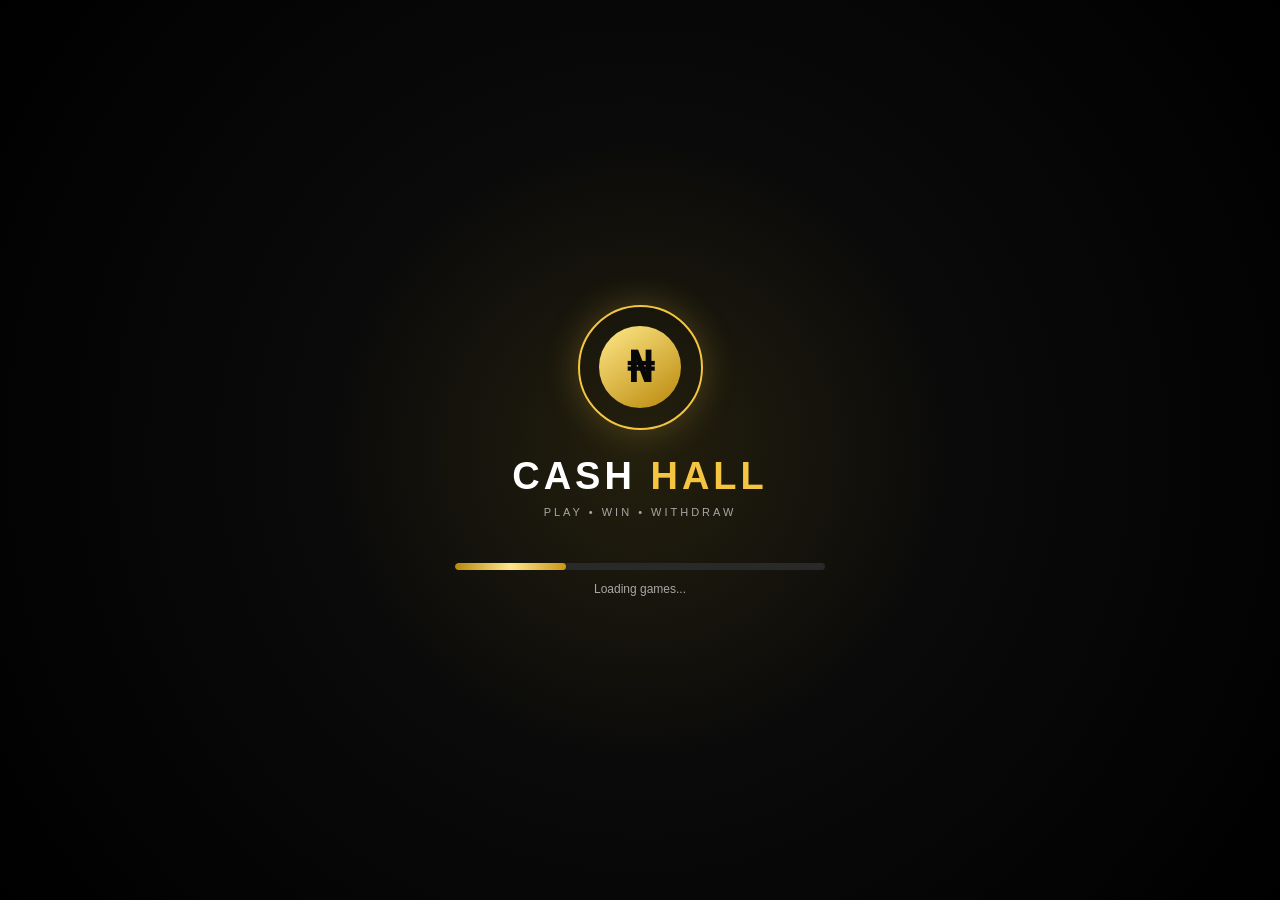
<file: index.html>
<!DOCTYPE html>
<html lang="en">
<head>
    <meta charset="UTF-8">
    <meta name="viewport" content="width=device-width, initial-scale=1.0">
    <meta name="theme-color" content="#070707">

    <title>Cash Hall</title>

    <link rel="stylesheet" href="style.css">
</head>

<body class="splash-body">

    <main class="splash-screen">

        <div class="logo-orbit">
            <div class="logo-coin">₦</div>
        </div>

        <h1 class="brand-title">
            CASH <span>HALL</span>
        </h1>

        <p class="brand-subtitle">
            PLAY • WIN • WITHDRAW
        </p>

        <div class="loading-container">

            <div class="loading-bar">
                <div id="loadingProgress"></div>
            </div>

            <p id="loadingText">
                Loading Cash Hall...
            </p>

        </div>

    </main>


    <script>

        let progress = 0;

        const progressBar =
            document.getElementById("loadingProgress");

        const loadingText =
            document.getElementById("loadingText");


        function startLoading() {

            const loading = setInterval(function () {

                progress += 5;

                if (progress > 100) {
                    progress = 100;
                }

                progressBar.style.width =
                    progress + "%";


                if (progress < 30) {

                    loadingText.textContent =
                        "Preparing Cash Hall...";

                } else if (progress < 60) {

                    loadingText.textContent =
                        "Loading games...";

                } else if (progress < 90) {

                    loadingText.textContent =
                        "Setting up your hall...";

                } else if (progress < 100) {

                    loadingText.textContent =
                        "Almost ready...";

                } else {

                    loadingText.textContent =
                        "Welcome to Cash Hall!";

                    clearInterval(loading);

                    setTimeout(function () {

                        window.location.replace(
                            "landing.html"
                        );

                    }, 800);
                }

            }, 150);

        }


        window.addEventListener(
            "load",
            startLoading
        );

    </script>

</body>
</html>
</file>
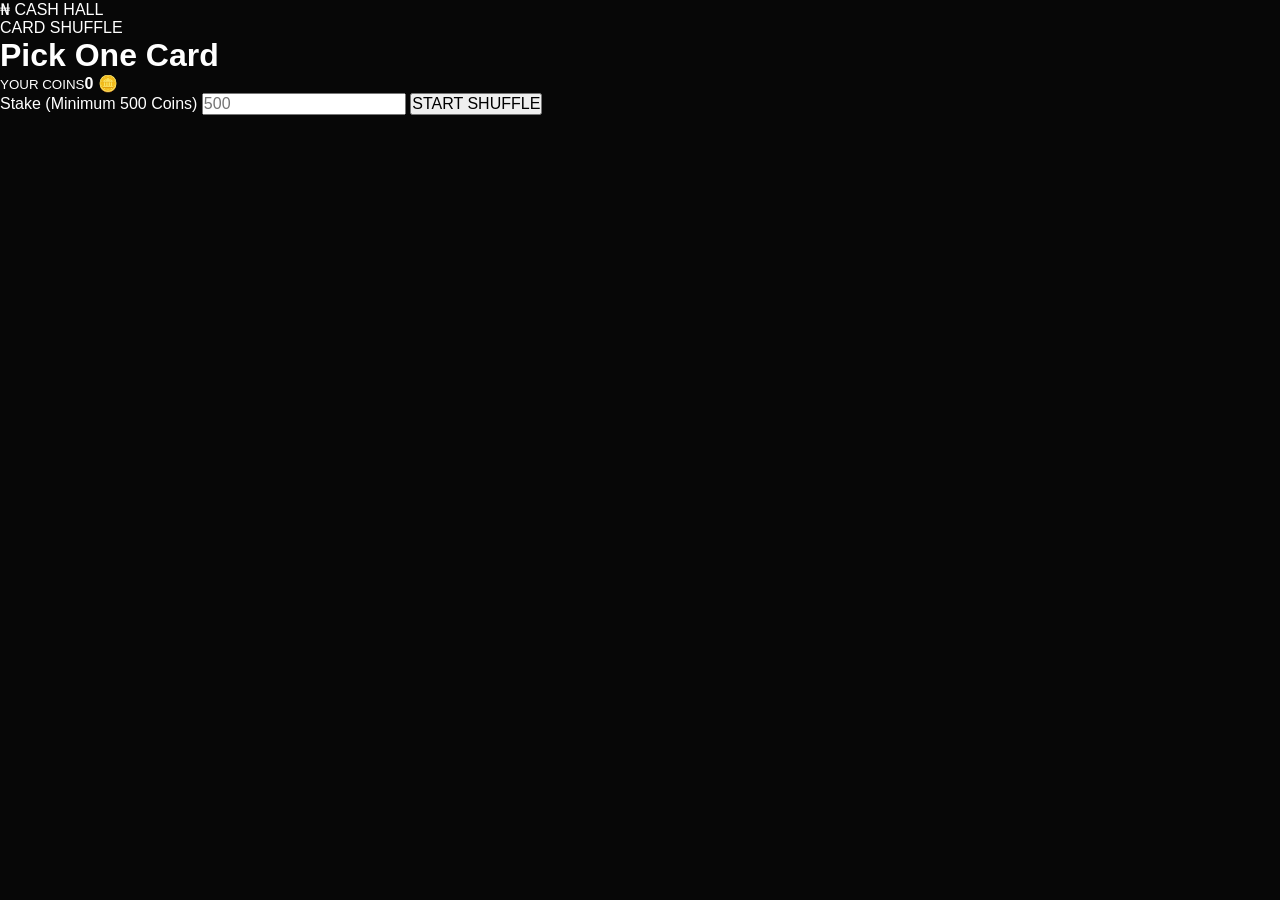
<file: cards.html>
<!DOCTYPE html>
<html>
<head>
  <title>Card Shuffle - Cash Hall</title>
  <link rel="stylesheet" href="style.css">
</head>
<body>

<header class="app-header">
  <a href="home.html" class="app-logo">₦ CASH HALL</a>
</header>

<main class="wallet-page">
  <div class="page-title">
    <span>CARD SHUFFLE</span>
    <h1>Pick One Card</h1>
  </div>

  <div class="wallet-balance">
    <div><small>YOUR COINS</small><strong id="cardCoins">0 🪙</strong></div>
  </div>

  <div class="withdraw-form">
    <label>Stake (Minimum 500 Coins)</label>
    <input type="number" id="cardStake" placeholder="500">

    <button class="auth-button" onclick="startCardShuffle()">START SHUFFLE</button>

    <div id="cardGrid" class="card-grid"></div>

    <p id="cardResult" class="form-message"></p>
  </div>
</main>

<script src="app.js"></script>
</body>
</html>
</file>
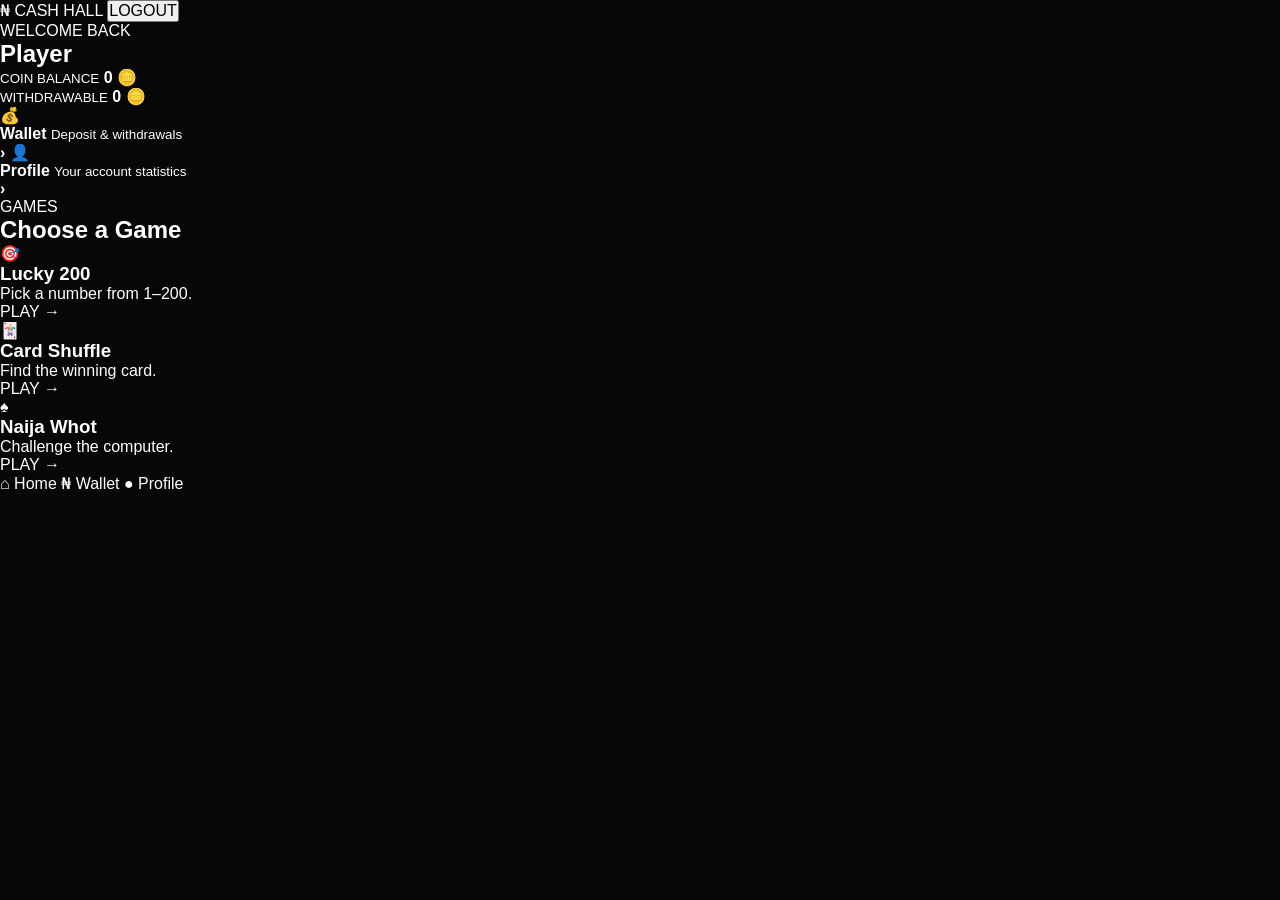
<file: home.html>
<!DOCTYPE html>
<html lang="en">
<head>
    <meta charset="UTF-8">
    <meta name="viewport" content="width=device-width, initial-scale=1.0">
    <meta name="theme-color" content="#070707">
    <title>Cash Hall — Account</title>
    <link rel="stylesheet" href="style.css">
</head>

<body>

<header class="app-header">
    <a href="landing.html" class="app-logo">
        ₦ <span>CASH HALL</span>
    </a>

    <button class="logout-btn" onclick="logout()">LOGOUT</button>
</header>

<main class="dashboard">

    <section class="welcome">
        <p>WELCOME BACK</p>
        <h1 id="usernameDisplay">Player</h1>
    </section>

    <section class="balance-card">
        <div>
            <small>COIN BALANCE</small>
            <strong id="coinBalance">0 🪙</strong>
        </div>

        <div>
            <small>WITHDRAWABLE</small>
            <strong id="withdrawBalance">0 🪙</strong>
        </div>
    </section>

    <section class="dashboard-actions">

        <a href="wallet.html" class="dashboard-card">
            <span>💰</span>
            <div>
                <b>Wallet</b>
                <small>Deposit & withdrawals</small>
            </div>
            <strong>›</strong>
        </a>

        <a href="profile.html" class="dashboard-card">
            <span>👤</span>
            <div>
                <b>Profile</b>
                <small>Your account statistics</small>
            </div>
            <strong>›</strong>
        </a>

    </section>

    <section class="dashboard-games">

        <div class="section-heading">
            <span>GAMES</span>
            <h2>Choose a Game</h2>
        </div>

        <div class="dashboard-game-grid">

            <a href="lucky200.html" class="dashboard-game">
                <div class="big-game-icon">🎯</div>
                <h3>Lucky 200</h3>
                <p>Pick a number from 1–200.</p>
                <span>PLAY →</span>
            </a>

            <a href="cards.html" class="dashboard-game">
                <div class="big-game-icon">🃏</div>
                <h3>Card Shuffle</h3>
                <p>Find the winning card.</p>
                <span>PLAY →</span>
            </a>

            <a href="whot/whot.html" class="dashboard-game">
                <div class="big-game-icon">♠</div>
                <h3>Naija Whot</h3>
                <p>Challenge the computer.</p>
                <span>PLAY →</span>
            </a>

        </div>

    </section>

</main>

<nav class="bottom-nav">
    <a href="home.html" class="active">
        <span>⌂</span>
        Home
    </a>

    <a href="wallet.html">
        <span>₦</span>
        Wallet
    </a>

    <a href="profile.html">
        <span>●</span>
        Profile
    </a>
</nav>

<script src="app.js"></script>

</body>
</html>
</file>
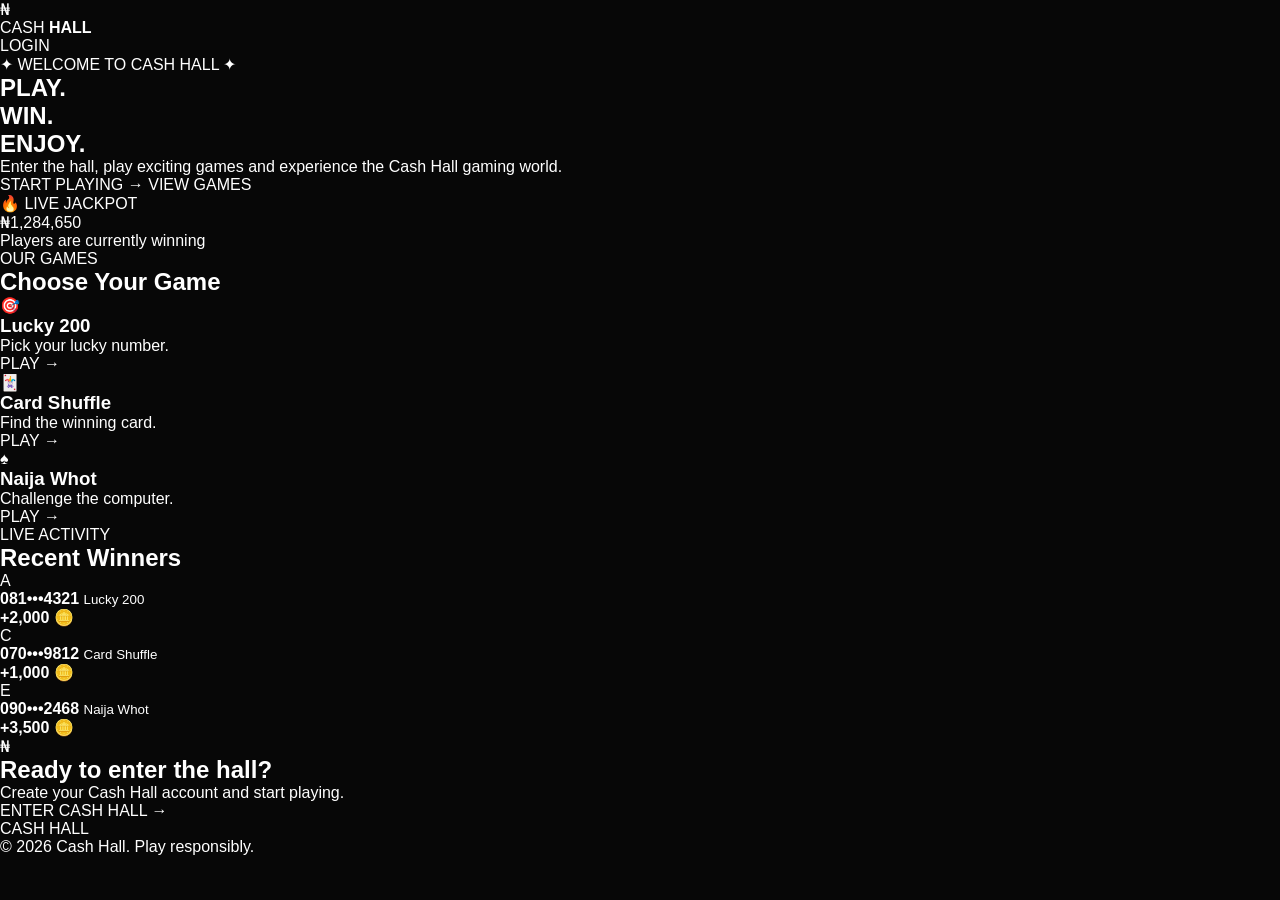
<file: landing.html>
<!DOCTYPE html>
<html lang="en">
<head>
    <meta charset="UTF-8">
    <meta name="viewport" content="width=device-width, initial-scale=1.0">
    <meta name="theme-color" content="#070707">
    <title>Cash Hall — Play & Win</title>
    <link rel="stylesheet" href="style.css">
</head>

<body>

    <header class="landing-header">
        <div class="mini-logo">
            <div class="mini-logo-coin">₦</div>
            <span>CASH <b>HALL</b></span>
        </div>

        <a href="login.html" class="login-link">LOGIN</a>
    </header>

    <main class="landing">

        <section class="hero">

            <div class="hero-badge">
                ✦ WELCOME TO CASH HALL ✦
            </div>

            <h1>
                PLAY.<br>
                <span>WIN.</span><br>
                ENJOY.
            </h1>

            <p>
                Enter the hall, play exciting games and
                experience the Cash Hall gaming world.
            </p>

            <div class="hero-buttons">
                <a href="home.html" class="gold-button">
                    START PLAYING
                    <span>→</span>
                </a>

                <a href="#games" class="dark-button">
                    VIEW GAMES
                </a>
            </div>

        </section>

        <section class="jackpot-card">

            <div class="jackpot-label">
                🔥 LIVE JACKPOT
            </div>

            <div id="jackpot" class="jackpot">
                ₦1,284,650
            </div>

            <p>Players are currently winning</p>

        </section>

        <section id="games" class="games-section">

            <div class="section-heading">
                <span>OUR GAMES</span>
                <h2>Choose Your Game</h2>
            </div>

            <div class="game-grid">

                <a href="lucky200.html" class="game-card">
                    <div class="game-icon">🎯</div>
                    <h3>Lucky 200</h3>
                    <p>Pick your lucky number.</p>
                    <span class="play-now">PLAY →</span>
                </a>

                <a href="cards.html" class="game-card">
                    <div class="game-icon">🃏</div>
                    <h3>Card Shuffle</h3>
                    <p>Find the winning card.</p>
                    <span class="play-now">PLAY →</span>
                </a>

                <a href="whot/whot.html" class="game-card">
                    <div class="game-icon">♠</div>
                    <h3>Naija Whot</h3>
                    <p>Challenge the computer.</p>
                    <span class="play-now">PLAY →</span>
                </a>

            </div>

        </section>

        <section class="winner-section">

            <div class="section-heading">
                <span>LIVE ACTIVITY</span>
                <h2>Recent Winners</h2>
            </div>

            <div id="winnerList" class="winner-list">

                <div class="winner">
                    <div class="winner-avatar">A</div>
                    <div>
                        <strong>081•••4321</strong>
                        <small>Lucky 200</small>
                    </div>
                    <b>+2,000 🪙</b>
                </div>

                <div class="winner">
                    <div class="winner-avatar">C</div>
                    <div>
                        <strong>070•••9812</strong>
                        <small>Card Shuffle</small>
                    </div>
                    <b>+1,000 🪙</b>
                </div>

                <div class="winner">
                    <div class="winner-avatar">E</div>
                    <div>
                        <strong>090•••2468</strong>
                        <small>Naija Whot</small>
                    </div>
                    <b>+3,500 🪙</b>
                </div>

            </div>

        </section>

        <section class="cta-section">

            <div class="cta-logo">₦</div>

            <h2>Ready to enter the hall?</h2>

            <p>
                Create your Cash Hall account and start playing.
            </p>

            <a href="home.html" class="gold-button">
                ENTER CASH HALL
                <span>→</span>
            </a>

        </section>

    </main>

    <footer>
        <div class="footer-logo">CASH <span>HALL</span></div>
        <p>© 2026 Cash Hall. Play responsibly.</p>
    </footer>

    <script>
        let jackpot = 1284650;

        function updateJackpot() {
            const change = Math.floor(Math.random() * 900) + 100;
            jackpot += change;

            document.getElementById("jackpot").textContent =
                "₦" + jackpot.toLocaleString("en-NG");
        }

        setInterval(updateJackpot, 4000);
    </script>

</body>
  </html>
</file>
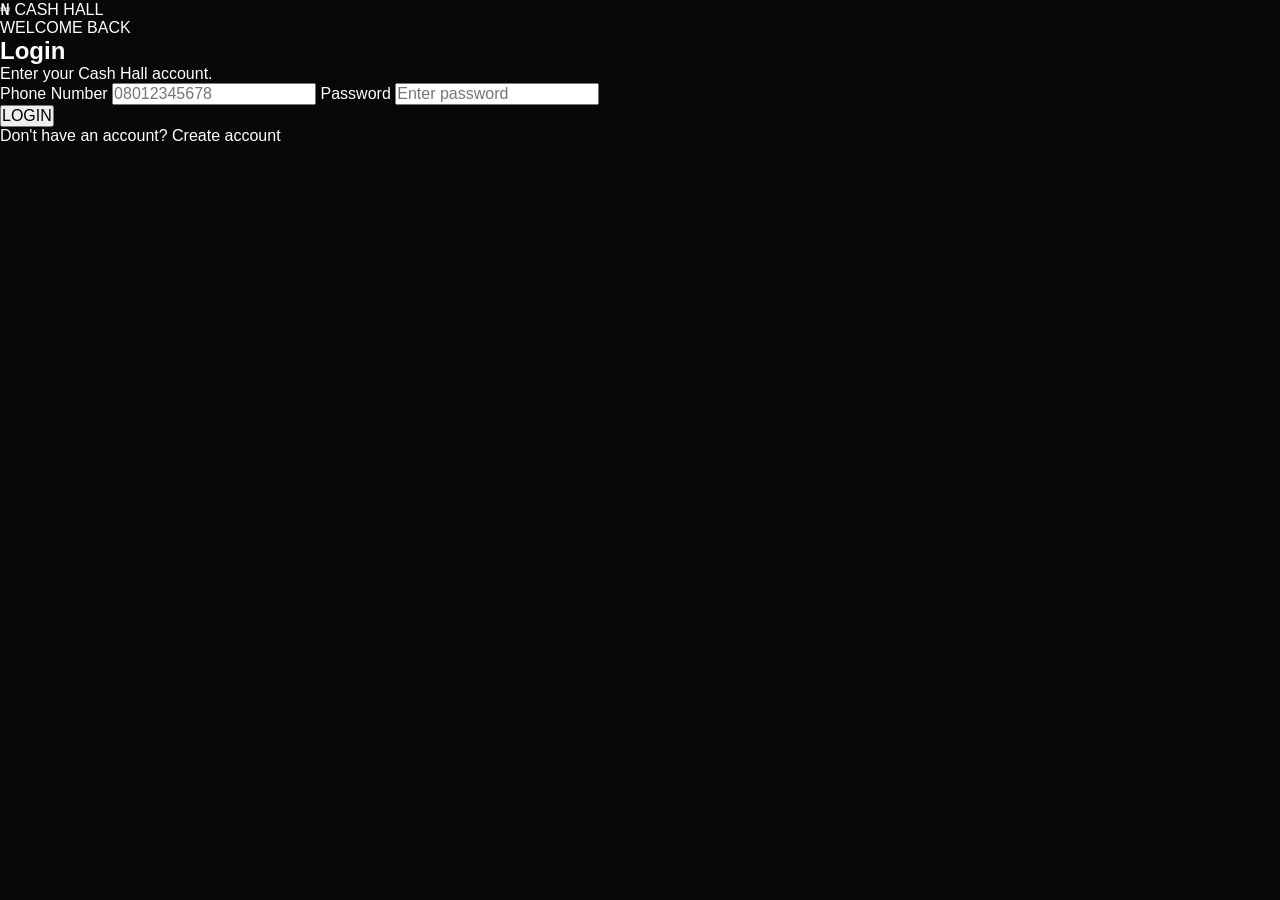
<file: login.html>
<!DOCTYPE html>
<html lang="en">
<head>
    <meta charset="UTF-8">
    <meta name="viewport" content="width=device-width, initial-scale=1.0">
    <meta name="theme-color" content="#070707">
    <title>Cash Hall — Login</title>
    <link rel="stylesheet" href="style.css">
</head>

<body>

<main class="auth-page">

    <a href="landing.html" class="auth-logo">
        ₦ <span>CASH HALL</span>
    </a>

    <section class="auth-card">

        <div class="auth-heading">
            <span>WELCOME BACK</span>
            <h1>Login</h1>
            <p>Enter your Cash Hall account.</p>
        </div>

        <form id="loginForm">

            <label>Phone Number</label>
            <input
                type="tel"
                id="loginPhone"
                placeholder="08012345678"
                maxlength="11"
                inputmode="numeric"
                required
            >

            <label>Password</label>
            <input
                type="password"
                id="loginPassword"
                placeholder="Enter password"
                required
            >

            <p id="loginMessage" class="form-message"></p>

            <button type="submit" class="auth-button">
                LOGIN
            </button>

        </form>

        <p class="auth-switch">
            Don't have an account?
            <a href="register.html">Create account</a>
        </p>

    </section>

</main>

<script src="app.js"></script>

</body>
</html>
</file>
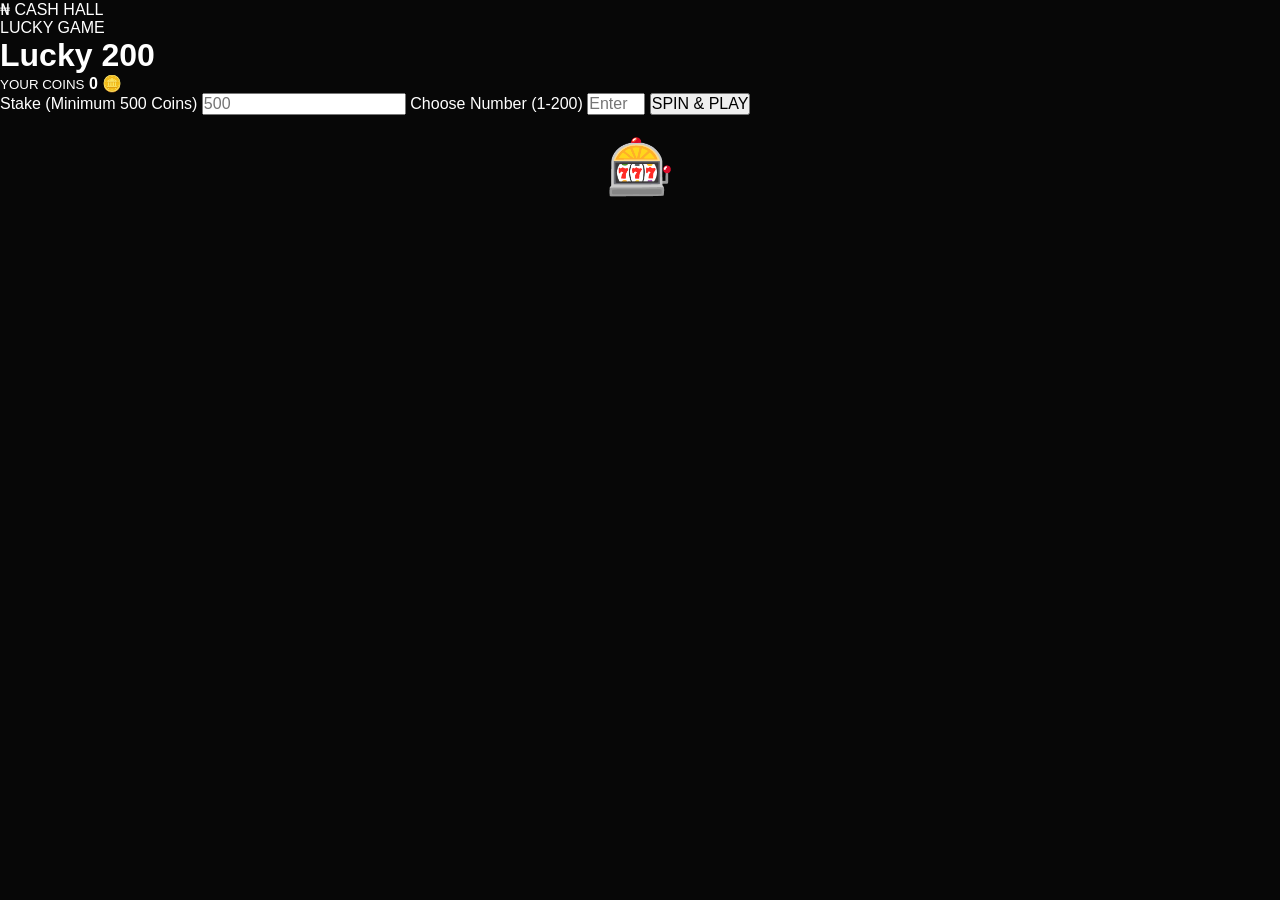
<file: lucky200.html>
<!DOCTYPE html>
<html lang="en">
<head>
  <meta charset="UTF-8">
  <meta name="viewport" content="width=device-width, initial-scale=1.0">
  <title>Lucky 200 - Cash Hall</title>
  <link rel="stylesheet" href="style.css">
</head>
<body>

<header class="app-header">
  <a href="home.html" class="app-logo">₦ CASH HALL</a>
</header>

<main class="wallet-page">

  <div class="page-title">
    <span>LUCKY GAME</span>
    <h1>Lucky 200</h1>
  </div>

  <div class="wallet-balance">
    <div>
      <small>YOUR COINS</small>
      <strong id="gameCoins">0 🪙</strong>
    </div>
  </div>

  <div class="withdraw-form">
    <label>Stake (Minimum 500 Coins)</label>
    <input type="number" id="stake" placeholder="500">

    <label>Choose Number (1-200)</label>
    <input type="number" id="chosenNumber" min="1" max="200" placeholder="Enter lucky number">

    <button class="auth-button" onclick="playLucky200()">
      SPIN & PLAY
    </button>

    <div id="wheel" style="font-size:55px;text-align:center;margin:20px;">🎰</div>

    <p id="luckyResult" class="form-message"></p>
  </div>

</main>

<script src="app.js"></script>
</body>
</html>
</file>
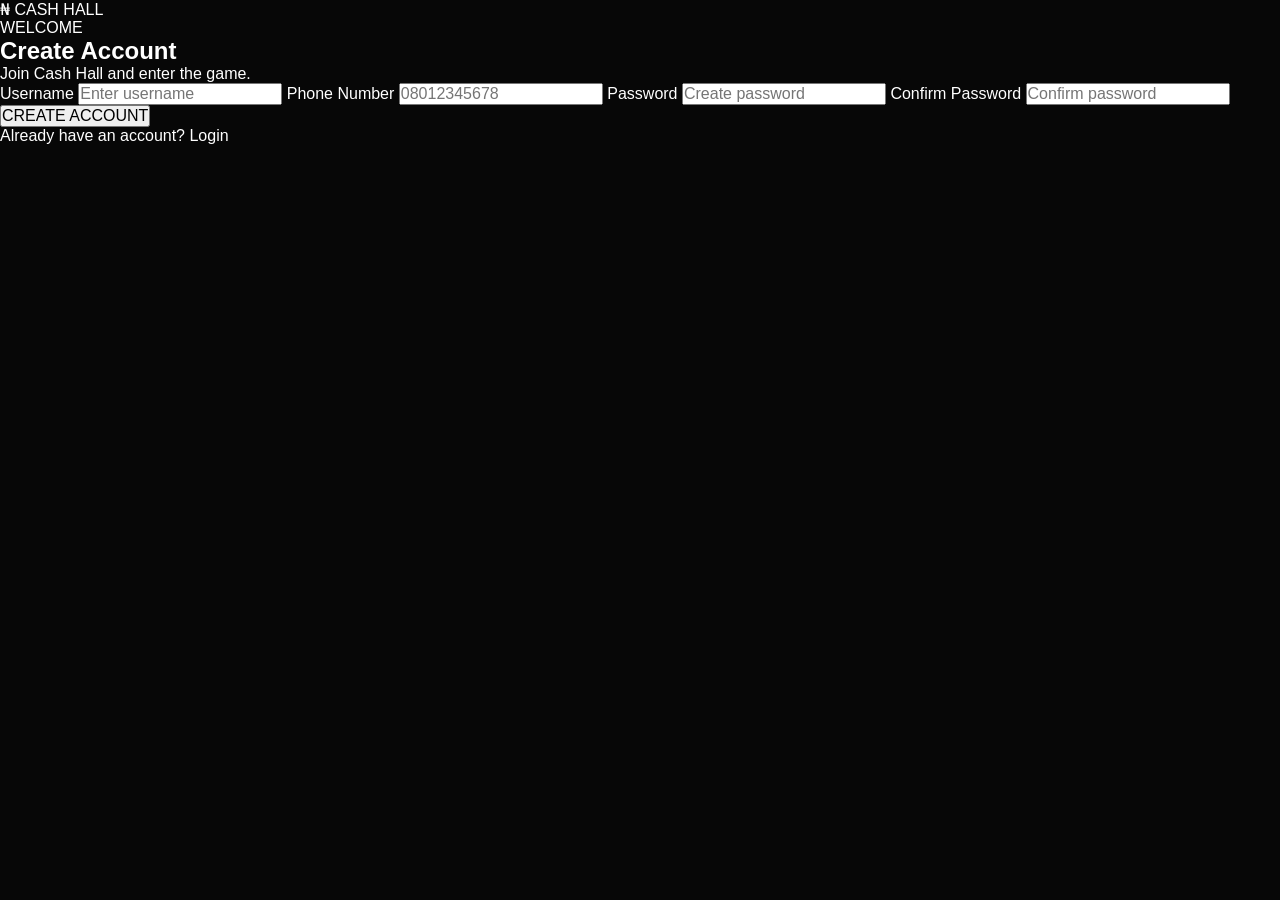
<file: register.html>
<!DOCTYPE html>
<html lang="en">
<head>
    <meta charset="UTF-8">
    <meta name="viewport" content="width=device-width, initial-scale=1.0">
    <meta name="theme-color" content="#070707">
    <title>Cash Hall — Register</title>
    <link rel="stylesheet" href="style.css">
</head>

<body>

<main class="auth-page">

    <a href="landing.html" class="auth-logo">
        ₦ <span>CASH HALL</span>
    </a>

    <section class="auth-card">

        <div class="auth-heading">
            <span>WELCOME</span>
            <h1>Create Account</h1>
            <p>Join Cash Hall and enter the game.</p>
        </div>

        <form id="registerForm">

            <label>Username</label>
            <input
                type="text"
                id="username"
                placeholder="Enter username"
                minlength="3"
                maxlength="20"
                required
            >

            <label>Phone Number</label>
            <input
                type="tel"
                id="phone"
                placeholder="08012345678"
                maxlength="11"
                inputmode="numeric"
                required
            >

            <label>Password</label>
            <input
                type="password"
                id="password"
                placeholder="Create password"
                minlength="6"
                required
            >

            <label>Confirm Password</label>
            <input
                type="password"
                id="confirmPassword"
                placeholder="Confirm password"
                minlength="6"
                required
            >

            <p id="registerMessage" class="form-message"></p>

            <button type="submit" class="auth-button">
                CREATE ACCOUNT
            </button>

        </form>

        <p class="auth-switch">
            Already have an account?
            <a href="login.html">Login</a>
        </p>

    </section>

</main>

<script src="app.js"></script>

</body>
</html>
</file>
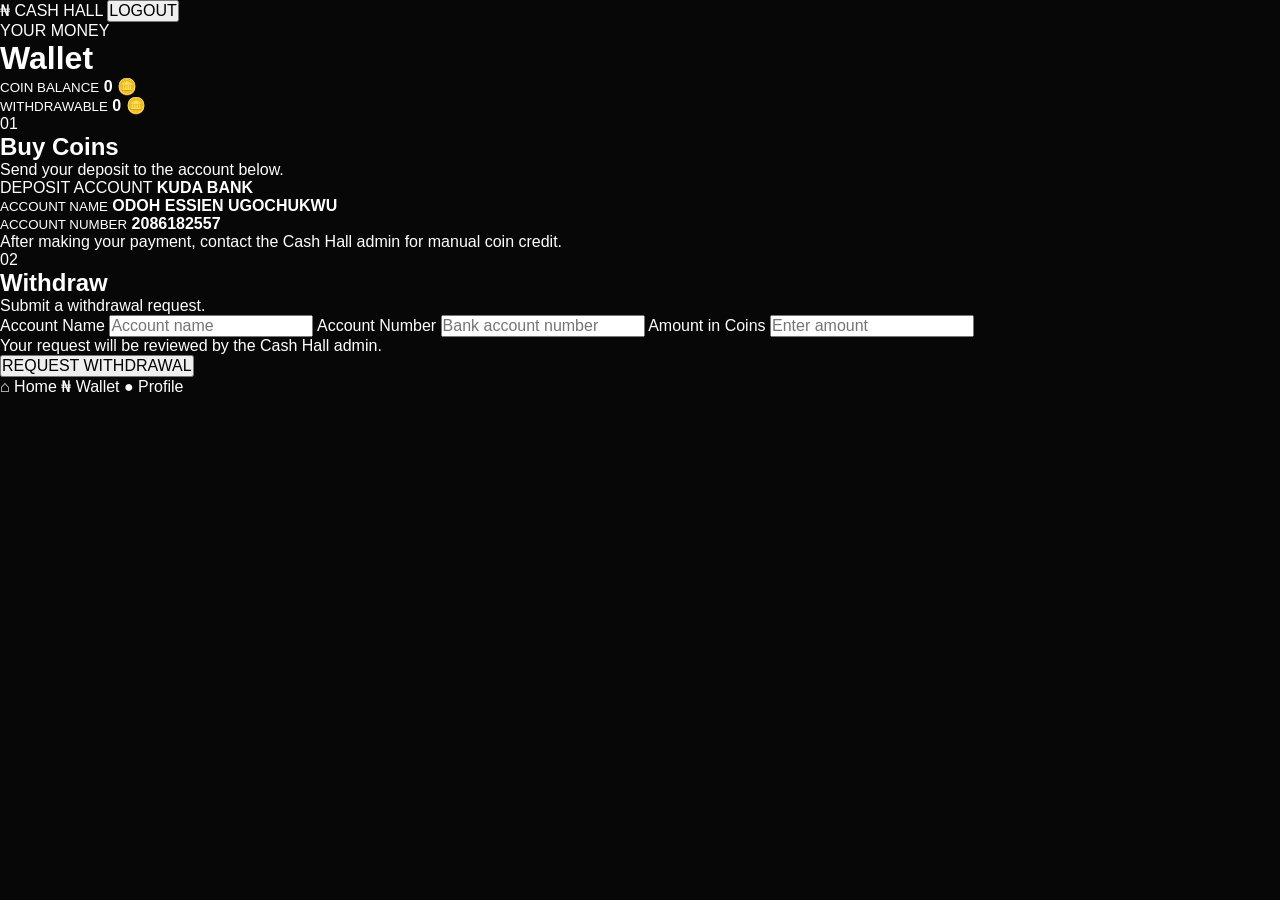
<file: wallet.html>
<!DOCTYPE html>
<html lang="en">
<head>
    <meta charset="UTF-8">
    <meta name="viewport" content="width=device-width, initial-scale=1.0">
    <meta name="theme-color" content="#070707">
    <title>Cash Hall — Wallet</title>
    <link rel="stylesheet" href="style.css">
</head>

<body>

<header class="app-header">
    <a href="home.html" class="app-logo">
        ₦ <span>CASH HALL</span>
    </a>

    <button class="logout-btn" onclick="logout()">LOGOUT</button>
</header>

<main class="wallet-page">

    <div class="page-title">
        <span>YOUR MONEY</span>
        <h1>Wallet</h1>
    </div>

    <section class="wallet-balance">

        <div>
            <small>COIN BALANCE</small>
            <strong id="walletCoins">0 🪙</strong>
        </div>

        <div>
            <small>WITHDRAWABLE</small>
            <strong id="walletWithdrawable">0 🪙</strong>
        </div>

    </section>


    <!-- DEPOSIT -->

    <section class="wallet-section">

        <div class="wallet-section-title">
            <span>01</span>
            <div>
                <h2>Buy Coins</h2>
                <p>Send your deposit to the account below.</p>
            </div>
        </div>

        <div class="bank-card">

            <div class="bank-header">
                <span>DEPOSIT ACCOUNT</span>
                <b>KUDA BANK</b>
            </div>

            <div class="bank-detail">
                <small>ACCOUNT NAME</small>
                <strong>ODOH ESSIEN UGOCHUKWU</strong>
            </div>

            <div class="bank-detail">
                <small>ACCOUNT NUMBER</small>
                <strong class="account-number">
                    2086182557
                </strong>
            </div>

            <div class="bank-warning">
                After making your payment, contact the Cash Hall
                admin for manual coin credit.
            </div>

        </div>

    </section>


    <!-- WITHDRAW -->

    <section class="wallet-section">

        <div class="wallet-section-title">
            <span>02</span>
            <div>
                <h2>Withdraw</h2>
                <p>Submit a withdrawal request.</p>
            </div>
        </div>

        <form id="withdrawForm" class="withdraw-form">

            <label>Account Name</label>

            <input
                type="text"
                id="withdrawName"
                placeholder="Account name"
                required
            >

            <label>Account Number</label>

            <input
                type="text"
                id="withdrawAccount"
                placeholder="Bank account number"
                inputmode="numeric"
                required
            >

            <label>Amount in Coins</label>

            <input
                type="number"
                id="withdrawAmount"
                placeholder="Enter amount"
                min="1"
                required
            >

            <p class="withdraw-note">
                Your request will be reviewed by the Cash Hall admin.
            </p>

            <p id="withdrawMessage" class="form-message"></p>

            <button class="auth-button" type="submit">
                REQUEST WITHDRAWAL
            </button>

        </form>

    </section>

</main>


<nav class="bottom-nav">

    <a href="home.html">
        <span>⌂</span>
        Home
    </a>

    <a href="wallet.html" class="active">
        <span>₦</span>
        Wallet
    </a>

    <a href="profile.html">
        <span>●</span>
        Profile
    </a>

</nav>

<script src="app.js"></script>

</body>
</html>
</file>
<file: style.css>
* {
    box-sizing: border-box;
    margin: 0;
    padding: 0;
}

:root {
    --gold: #f5c542;
    --gold-light: #ffe58a;
    --black: #070707;
    --dark: #111111;
    --card: #181818;
    --text: #ffffff;
    --muted: #a7a7a7;
    --danger: #ff4d4d;
    --success: #31d07c;
}

body {
    font-family: Arial, Helvetica, sans-serif;
    background: var(--black);
    color: var(--text);
    min-height: 100vh;
}

a {
    color: inherit;
    text-decoration: none;
}

button,
input {
    font: inherit;
}

button {
    cursor: pointer;
}

/* SPLASH */

.splash-body {
    min-height: 100vh;
    display: flex;
    align-items: center;
    justify-content: center;
    overflow: hidden;
    background:
        radial-gradient(circle at center, #24200e 0%, #0a0a0a 40%, #000 100%);
}

.splash-screen {
    width: 100%;
    max-width: 430px;
    padding: 30px;
    text-align: center;
}

.logo-orbit {
    width: 125px;
    height: 125px;
    margin: 0 auto 25px;
    border: 2px solid var(--gold);
    border-radius: 50%;
    display: flex;
    align-items: center;
    justify-content: center;
    animation: spin 3s linear infinite;
    box-shadow: 0 0 35px rgba(245, 197, 66, .25);
}

.logo-coin {
    width: 82px;
    height: 82px;
    border-radius: 50%;
    display: flex;
    align-items: center;
    justify-content: center;
    background: linear-gradient(145deg, #ffe98a, #b98709);
    color: #080808;
    font-size: 42px;
    font-weight: 900;
    animation: counterSpin 3s linear infinite;
}

.brand-title {
    font-size: 38px;
    letter-spacing: 4px;
    font-weight: 900;
}

.brand-title span {
    color: var(--gold);
}

.brand-subtitle {
    margin-top: 8px;
    color: var(--muted);
    font-size: 11px;
    letter-spacing: 3px;
}

.loading-container {
    margin-top: 45px;
}

.loading-bar {
    width: 100%;
    height: 7px;
    background: #292929;
    border-radius: 20px;
    overflow: hidden;
}

#loadingProgress {
    width: 0%;
    height: 100%;
    background: linear-gradient(90deg, #b8870c, #ffe58a, #c99717);
    border-radius: inherit;
    transition: width .2s ease;
}

#loadingText {
    margin-top: 12px;
    color: var(--muted);
    font-size: 12px;
}

@keyframes spin {
    to {
        transform: rotate(360deg);
    }
}

@keyframes counterSpin {
    to {
        transform: rotate(-360deg);
    }
}

/* MOBILE */

@media (max-width: 480px) {
    .brand-title {
        font-size: 32px;
    }

    .logo-orbit {
        width: 110px;
        height: 110px;
    }

    .logo-coin {
        width: 72px;
        height: 72px;
        font-size: 36px;
    }

    /* =========================
   LANDING PAGE
========================= */

.landing-header {
    height: 70px;
    padding: 0 6%;
    display: flex;
    align-items: center;
    justify-content: space-between;
    border-bottom: 1px solid rgba(255,255,255,.06);
    background: rgba(0,0,0,.85);
    position: sticky;
    top: 0;
    z-index: 50;
    backdrop-filter: blur(12px);
}

.mini-logo {
    display: flex;
    align-items: center;
    gap: 10px;
    font-weight: 900;
    letter-spacing: 1px;
}

.mini-logo b {
    color: var(--gold);
}

.mini-logo-coin {
    width: 34px;
    height: 34px;
    border-radius: 50%;
    display: flex;
    justify-content: center;
    align-items: center;
    background: linear-gradient(145deg, #ffe58a, #b8860b);
    color: #050505;
    font-weight: 900;
}

.login-link {
    border: 1px solid var(--gold);
    color: var(--gold);
    padding: 9px 18px;
    border-radius: 8px;
    font-size: 12px;
    font-weight: bold;
}

.landing {
    max-width: 1100px;
    margin: auto;
    padding: 30px 20px 70px;
}

.hero {
    min-height: 570px;
    display: flex;
    flex-direction: column;
    justify-content: center;
    position: relative;
    overflow: hidden;
}

.hero::before {
    content: "";
    position: absolute;
    width: 330px;
    height: 330px;
    right: -130px;
    top: 100px;
    border-radius: 50%;
    background: rgba(245,197,66,.08);
    filter: blur(30px);
}

.hero-badge {
    color: var(--gold);
    font-size: 11px;
    letter-spacing: 2px;
    margin-bottom: 22px;
}

.hero h1 {
    font-size: clamp(55px, 14vw, 105px);
    line-height: .86;
    letter-spacing: -4px;
    font-weight: 900;
    position: relative;
}

.hero h1 span {
    color: var(--gold);
    text-shadow: 0 0 35px rgba(245,197,66,.2);
}

.hero p {
    max-width: 480px;
    color: var(--muted);
    line-height: 1.7;
    margin-top: 28px;
}

.hero-buttons {
    display: flex;
    gap: 12px;
    flex-wrap: wrap;
    margin-top: 30px;
}

.gold-button,
.dark-button {
    display: inline-flex;
    align-items: center;
    justify-content: center;
    gap: 18px;
    min-height: 50px;
    padding: 0 22px;
    border-radius: 9px;
    font-size: 12px;
    font-weight: 900;
    letter-spacing: .5px;
    transition: .25s ease;
}

.gold-button {
    background: linear-gradient(135deg, #ffe58a, #c79618);
    color: #080808;
    box-shadow: 0 8px 30px rgba(245,197,66,.15);
}

.gold-button:hover {
    transform: translateY(-3px);
}

.dark-button {
    border: 1px solid #333;
    color: white;
    background: #111;
}

.jackpot-card {
    padding: 28px 20px;
    border: 1px solid rgba(245,197,66,.25);
    background:
        linear-gradient(135deg, rgba(245,197,66,.08), rgba(255,255,255,.02));
    border-radius: 18px;
    text-align: center;
    margin-bottom: 80px;
}

.jackpot-label {
    color: var(--gold);
    font-size: 11px;
    font-weight: bold;
    letter-spacing: 2px;
}

.jackpot {
    font-size: clamp(35px, 9vw, 65px);
    font-weight: 900;
    margin: 12px 0;
}

.jackpot-card p {
    color: var(--muted);
    font-size: 12px;
}

.section-heading {
    margin-bottom: 25px;
}

.section-heading span {
    color: var(--gold);
    font-size: 10px;
    letter-spacing: 2px;
    font-weight: bold;
}

.section-heading h2 {
    font-size: 30px;
    margin-top: 6px;
}

.games-section {
    margin-bottom: 80px;
}

.game-grid {
    display: grid;
    grid-template-columns: repeat(3, 1fr);
    gap: 15px;
}

.game-card {
    padding: 25px;
    min-height: 230px;
    background: var(--card);
    border: 1px solid #292929;
    border-radius: 16px;
    transition: .25s ease;
}

.game-card:hover {
    transform: translateY(-5px);
    border-color: rgba(245,197,66,.5);
}

.game-icon {
    font-size: 42px;
    margin-bottom: 25px;
}

.game-card h3 {
    font-size: 19px;
}

.game-card p {
    color: var(--muted);
    font-size: 12px;
    margin: 8px 0 22px;
}

.play-now {
    color: var(--gold);
    font-size: 11px;
    font-weight: bold;
}

.winner-section {
    margin-bottom: 80px;
}

.winner-list {
    display: grid;
    gap: 9px;
}

.winner {
    display: flex;
    align-items: center;
    gap: 12px;
    padding: 13px;
    border-radius: 12px;
    background: #111;
    border: 1px solid #222;
}

.winner-avatar {
    width: 38px;
    height: 38px;
    border-radius: 50%;
    display: flex;
    align-items: center;
    justify-content: center;
    background: #252525;
    color: var(--gold);
    font-weight: bold;
}

.winner div:nth-child(2) {
    flex: 1;
}

.winner strong,
.winner small {
    display: block;
}

.winner strong {
    font-size: 12px;
}

.winner small {
    color: var(--muted);
    margin-top: 3px;
    font-size: 10px;
}

.winner > b {
    color: var(--success);
    font-size: 12px;
}

.cta-section {
    text-align: center;
    padding: 70px 20px;
    border-top: 1px solid #222;
}

.cta-logo {
    width: 55px;
    height: 55px;
    margin: 0 auto 20px;
    border-radius: 50%;
    display: flex;
    align-items: center;
    justify-content: center;
    background: var(--gold);
    color: #080808;
    font-size: 25px;
    font-weight: 900;
}

.cta-section h2 {
    font-size: 30px;
}

.cta-section p {
    color: var(--muted);
    margin: 10px 0 25px;
}

footer {
    border-top: 1px solid #222;
    padding: 30px 20px;
    text-align: center;
    color: var(--muted);
    font-size: 11px;
}

.footer-logo {
    color: white;
    font-weight: 900;
    letter-spacing: 2px;
    margin-bottom: 8px;
}

.footer-logo span {
    color: var(--gold);
}

@media (max-width: 700px) {
    .landing {
        padding-top: 10px;
    }

    .hero {
        min-height: 520px;
    }

    .game-grid {
        grid-template-columns: 1fr;
    }

    .game-card {
        min-height: 180px;
    }

    .hero-buttons {
        flex-direction: column;
    }

    .gold-button,
    .dark-button {
        width: 100%;
    }
    /* =========================
   APP / DASHBOARD
========================= */

.app-header {
    height: 65px;
    padding: 0 18px;
    display: flex;
    align-items: center;
    justify-content: space-between;
    border-bottom: 1px solid #222;
    background: #080808;
}

.app-logo {
    display: flex;
    align-items: center;
    gap: 8px;
    color: var(--gold);
    font-weight: 900;
}

.app-logo span {
    color: white;
    font-size: 13px;
    letter-spacing: 1px;
}

.logout-btn {
    background: transparent;
    border: 1px solid #333;
    color: #aaa;
    padding: 7px 12px;
    border-radius: 7px;
    font-size: 10px;
    font-weight: bold;
}

.dashboard {
    max-width: 700px;
    margin: auto;
    padding: 30px 18px 100px;
}

.welcome p {
    color: var(--gold);
    font-size: 10px;
    letter-spacing: 2px;
    font-weight: bold;
}

.welcome h1 {
    font-size: 30px;
    margin-top: 5px;
}

.balance-card {
    margin-top: 25px;
    padding: 25px 20px;
    display: grid;
    grid-template-columns: 1fr 1fr;
    gap: 15px;
    border-radius: 16px;
    background:
        linear-gradient(135deg, #26200d, #111);
    border: 1px solid rgba(245,197,66,.3);
}

.balance-card small {
    display: block;
    color: #aaa;
    font-size: 9px;
    letter-spacing: 1px;
}

.balance-card strong {
    display: block;
    margin-top: 8px;
    font-size: 23px;
    color: var(--gold);
}

.dashboard-actions {
    display: grid;
    gap: 10px;
    margin: 25px 0 45px;
}

.dashboard-card {
    display: flex;
    align-items: center;
    gap: 15px;
    padding: 16px;
    background: #131313;
    border: 1px solid #272727;
    border-radius: 12px;
}

.dashboard-card > span {
    width: 40px;
    height: 40px;
    display: flex;
    align-items: center;
    justify-content: center;
    background: #222;
    border-radius: 10px;
    font-size: 20px;
}

.dashboard-card div {
    flex: 1;
}

.dashboard-card b,
.dashboard-card small {
    display: block;
}

.dashboard-card b {
    font-size: 14px;
}

.dashboard-card small {
    color: var(--muted);
    font-size: 10px;
    margin-top: 3px;
}

.dashboard-card > strong {
    color: var(--gold);
    font-size: 24px;
}

.dashboard-games {
    margin-top: 20px;
}

.dashboard-game-grid {
    display: grid;
    gap: 12px;
}

.dashboard-game {
    position: relative;
    padding: 20px;
    min-height: 155px;
    border-radius: 15px;
    background: #141414;
    border: 1px solid #292929;
    overflow: hidden;
    transition: .2s ease;
}

.dashboard-game:hover {
    border-color: rgba(245,197,66,.5);
    transform: translateY(-2px);
}

.big-game-icon {
    font-size: 36px;
    margin-bottom: 14px;
}

.dashboard-game h3 {
    font-size: 17px;
}

.dashboard-game p {
    color: var(--muted);
    font-size: 11px;
    margin-top: 5px;
}

.dashboard-game > span {
    position: absolute;
    right: 18px;
    bottom: 18px;
    color: var(--gold);
    font-size: 10px;
    font-weight: bold;
}

.bottom-nav {
    position: fixed;
    left: 0;
    right: 0;
    bottom: 0;
    height: 65px;
    display: flex;
    justify-content: space-around;
    align-items: center;
    background: rgba(10,10,10,.96);
    border-top: 1px solid #292929;
    z-index: 100;
    backdrop-filter: blur(12px);
}

.bottom-nav a {
    width: 33%;
    text-align: center;
    color: #777;
    font-size: 9px;
}

.bottom-nav span {
    display: block;
    font-size: 18px;
    margin-bottom: 3px;
}

.bottom-nav a.active {
    color: var(--gold);
}
/* =========================
   AUTHENTICATION
========================= */

.auth-page {
    min-height: 100vh;
    padding: 35px 18px;
    display: flex;
    flex-direction: column;
    align-items: center;
    justify-content: center;
    background:
        radial-gradient(circle at 50% 20%, #211c0b 0%, #080808 45%, #000 100%);
}

.auth-logo {
    color: var(--gold);
    font-weight: 900;
    font-size: 25px;
    letter-spacing: 2px;
    margin-bottom: 25px;
}

.auth-logo span {
    color: white;
}

.auth-card {
    width: 100%;
    max-width: 430px;
    padding: 28px 22px;
    border-radius: 18px;
    background: #111;
    border: 1px solid #292929;
    box-shadow: 0 20px 70px rgba(0,0,0,.4);
}

.auth-heading {
    margin-bottom: 25px;
}

.auth-heading > span {
    color: var(--gold);
    font-size: 9px;
    letter-spacing: 2px;
    font-weight: bold;
}

.auth-heading h1 {
    font-size: 30px;
    margin-top: 7px;
}

.auth-heading p {
    color: var(--muted);
    font-size: 12px;
    margin-top: 6px;
}

.auth-card form {
    display: flex;
    flex-direction: column;
}

.auth-card label {
    color: #ccc;
    font-size: 11px;
    margin-bottom: 7px;
    margin-top: 15px;
}

.auth-card input {
    width: 100%;
    height: 48px;
    padding: 0 13px;
    color: white;
    background: #080808;
    border: 1px solid #303030;
    border-radius: 8px;
    outline: none;
}

.auth-card input:focus {
    border-color: var(--gold);
}

.auth-button {
    height: 50px;
    margin-top: 20px;
    border: 0;
    border-radius: 8px;
    background: linear-gradient(135deg, #ffe58a, #c79618);
    color: #080808;
    font-weight: 900;
    font-size: 12px;
}

.auth-switch {
    color: #888;
    font-size: 11px;
    text-align: center;
    margin-top: 20px;
}

.auth-switch a {
    color: var(--gold);
    font-weight: bold;
}

.form-message {
    min-height: 18px;
    margin-top: 12px;
    font-size: 11px;
}

.form-message.error {
    color: var(--danger);
}

.form-message.success {
    color: var(--success);
}
    /* =========================
   WALLET
========================= */

.wallet-page {
    max-width: 700px;
    margin: auto;
    padding: 30px 18px 100px;
}

.page-title > span {
    color: var(--gold);
    font-size: 9px;
    font-weight: bold;
    letter-spacing: 2px;
}

.page-title h1 {
    font-size: 30px;
    margin-top: 5px;
}

.wallet-balance {
    margin-top: 25px;
    padding: 24px 20px;
    display: grid;
    grid-template-columns: 1fr 1fr;
    gap: 15px;
    border-radius: 16px;
    background: linear-gradient(135deg, #25200e, #111);
    border: 1px solid rgba(245,197,66,.3);
}

.wallet-balance small {
    display: block;
    color: #999;
    font-size: 9px;
    letter-spacing: 1px;
}

.wallet-balance strong {
    display: block;
    color: var(--gold);
    font-size: 22px;
    margin-top: 8px;
}

.wallet-section {
    margin-top: 35px;
}

.wallet-section-title {
    display: flex;
    gap: 12px;
    align-items: flex-start;
    margin-bottom: 16px;
}

.wallet-section-title > span {
    color: var(--gold);
    font-size: 10px;
    font-weight: bold;
}

.wallet-section-title h2 {
    font-size: 19px;
}

.wallet-section-title p {
    color: var(--muted);
    font-size: 10px;
    margin-top: 4px;
}

.bank-card {
    padding: 20px;
    border-radius: 15px;
    background: #131313;
    border: 1px solid #292929;
}

.bank-header {
    display: flex;
    justify-content: space-between;
    padding-bottom: 15px;
    border-bottom: 1px solid #292929;
}

.bank-header span {
    color: #777;
    font-size: 9px;
    letter-spacing: 1px;
}

.bank-header b {
    color: var(--gold);
    font-size: 11px;
}

.bank-detail {
    margin-top: 18px;
}

.bank-detail small {
    display: block;
    color: #777;
    font-size: 9px;
}

.bank-detail strong {
    display: block;
    margin-top: 5px;
    font-size: 14px;
}

.account-number {
    color: var(--gold);
    font-size: 21px !important;
    letter-spacing: 1px;
}

.bank-warning {
    margin-top: 20px;
    padding: 12px;
    border-radius: 8px;
    background: #211d0e;
    color: #c5ae62;
    font-size: 10px;
    line-height: 1.6;
}

.withdraw-form {
    padding: 20px;
    background: #131313;
    border: 1px solid #292929;
    border-radius: 15px;
}

.withdraw-form label {
    display: block;
    color: #bbb;
    font-size: 10px;
    margin: 14px 0 7px;
}

.withdraw-form input {
    width: 100%;
    height: 47px;
    padding: 0 13px;
    background: #080808;
    border: 1px solid #303030;
    border-radius: 8px;
    color: white;
    outline: none;
}

.withdraw-form input:focus {
    border-color: var(--gold);
}

.withdraw-note {
    color: #777;
    font-size: 10px;
    line-height: 1.5;
    margin-top: 14px;
}
    .card-grid{
  display:grid;
  grid-template-columns:repeat(4,1fr);
  gap:10px;
  margin-top:20px;
}

.shuffle-card{
  background:#222;
  border:2px solid gold;
  color:gold;
  border-radius:10px;
  height:70px;
  display:flex;
  justify-content:center;
  align-items:center;
  font-size:28px;
  font-weight:bold;
}
}
</file>
